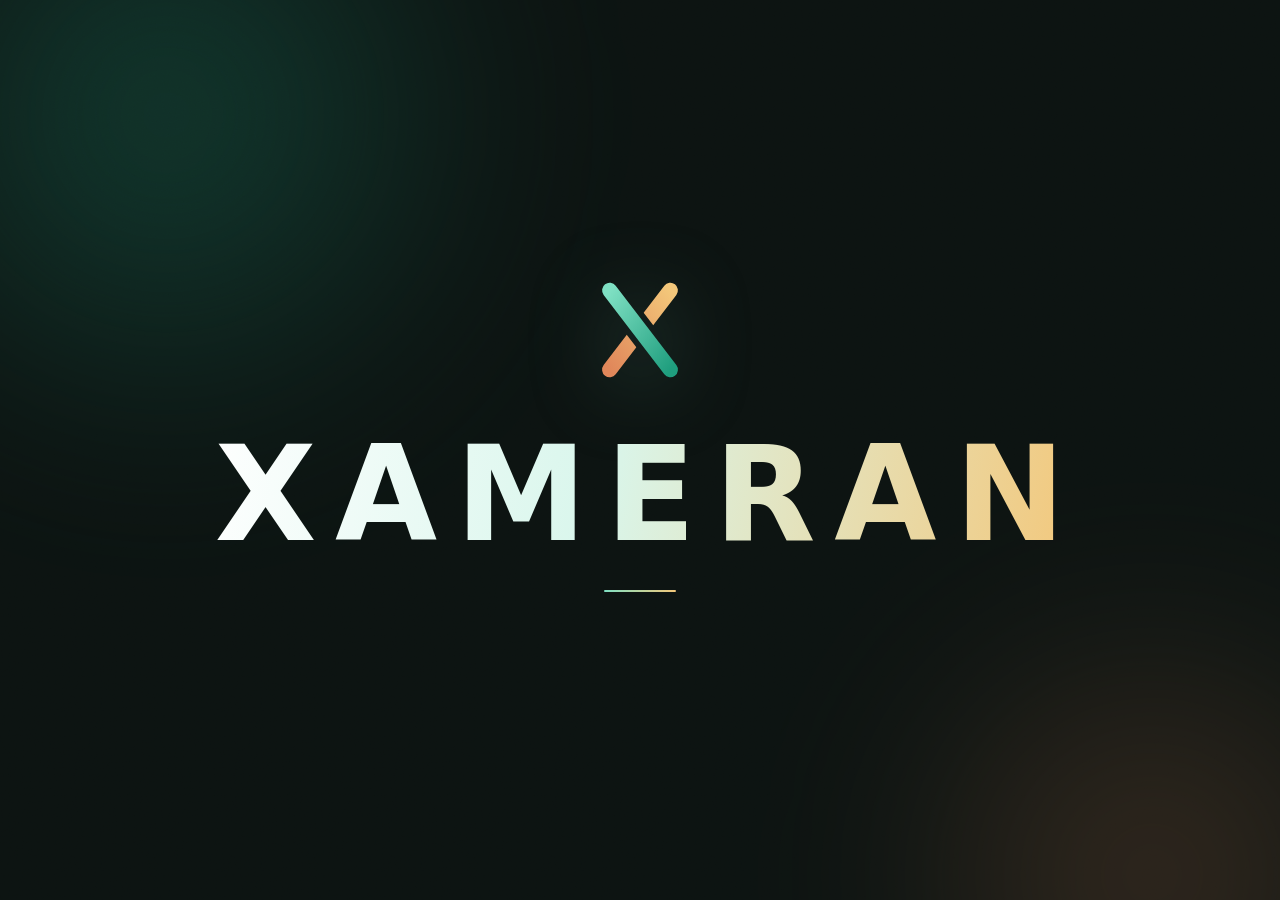
<file: index.html>
<!doctype html>
<html lang="de">
<head>
<meta charset="utf-8">
<meta name="viewport" content="width=device-width, initial-scale=1">
<title>Xameran</title>
<meta name="description" content="Xameran">
<meta name="theme-color" content="#0c1311">
<meta property="og:title" content="Xameran">
<meta property="og:image" content="https://xameran.github.io/og.png">
<link rel="icon" href="mark.svg" type="image/svg+xml">
<link rel="icon" href="icon.png" type="image/png">
<link rel="stylesheet" href="style.css">
</head>
<body>
<main class="hero">
  <div class="grain" aria-hidden="true"></div>
  <div class="center">
    <img class="mark" src="mark.svg" alt="">
    <h1 class="name">Xameran</h1>
    <div class="rule" aria-hidden="true"></div>
  </div>
</main>
</body>
</html>
</file>
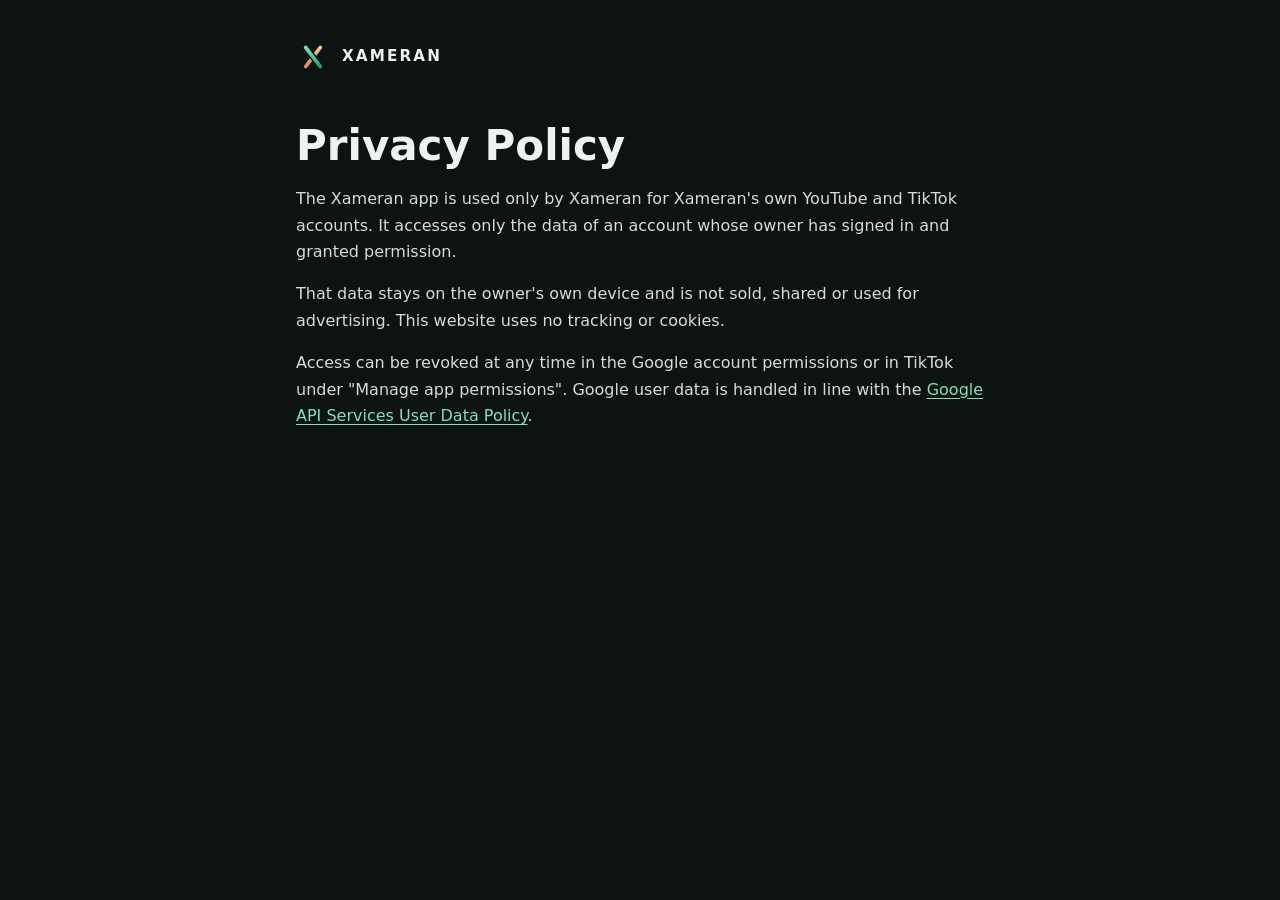
<file: privacy.html>
<!doctype html>
<html lang="en">
<head>
<meta charset="utf-8">
<meta name="viewport" content="width=device-width, initial-scale=1">
<meta name="robots" content="noindex">
<title>Privacy Policy · Xameran</title>
<meta name="theme-color" content="#0c1311">
<link rel="icon" href="mark.svg" type="image/svg+xml">
<link rel="icon" href="icon.png" type="image/png">
<link rel="stylesheet" href="style.css">
</head>
<body>
<main class="doc">
  <header class="doc-head"><img src="mark.svg" alt=""><a href="./">Xameran</a></header>
  <h1>Privacy Policy</h1>

  <p>The Xameran app is used only by Xameran for Xameran's own YouTube and TikTok accounts. It accesses only the
    data of an account whose owner has signed in and granted permission.</p>
  <p>That data stays on the owner's own device and is not sold, shared or used for advertising.
    This website uses no tracking or cookies.</p>
  <p>Access can be revoked at any time in the Google account permissions or in TikTok under "Manage app permissions".
    Google user data is handled in line with the
    <a href="https://developers.google.com/terms/api-services-user-data-policy">Google API Services User Data Policy</a>.</p>
</main>
</body>
</html>
</file>
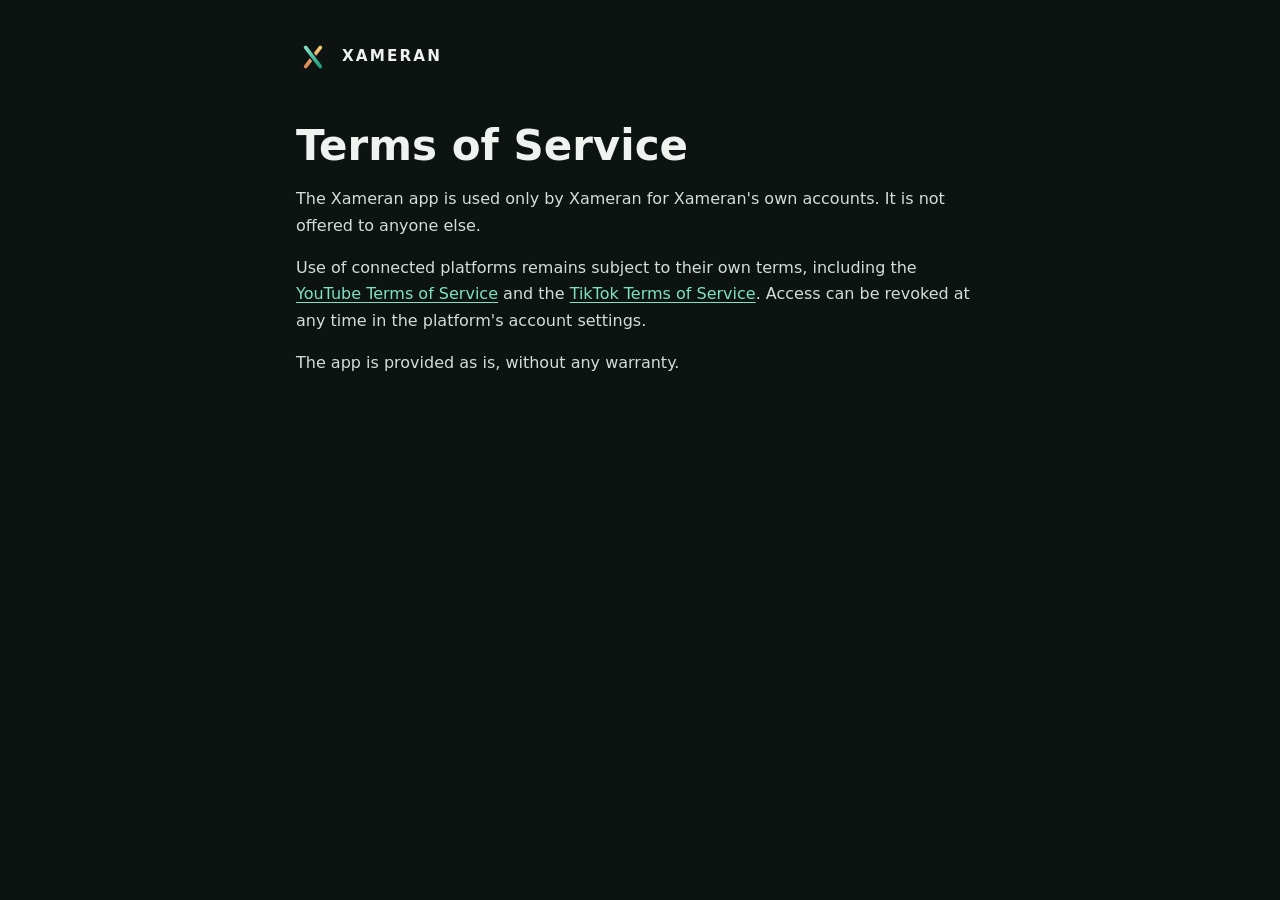
<file: terms.html>
<!doctype html>
<html lang="en">
<head>
<meta charset="utf-8">
<meta name="viewport" content="width=device-width, initial-scale=1">
<meta name="robots" content="noindex">
<title>Terms of Service · Xameran</title>
<meta name="theme-color" content="#0c1311">
<link rel="icon" href="mark.svg" type="image/svg+xml">
<link rel="icon" href="icon.png" type="image/png">
<link rel="stylesheet" href="style.css">
</head>
<body>
<main class="doc">
  <header class="doc-head"><img src="mark.svg" alt=""><a href="./">Xameran</a></header>
  <h1>Terms of Service</h1>

  <p>The Xameran app is used only by Xameran for Xameran's own accounts. It is not offered to anyone else.</p>
  <p>Use of connected platforms remains subject to their own terms, including the
    <a href="https://www.youtube.com/t/terms">YouTube Terms of Service</a> and the
    <a href="https://www.tiktok.com/legal/terms-of-service">TikTok Terms of Service</a>.
    Access can be revoked at any time in the platform's account settings.</p>
  <p>The app is provided as is, without any warranty.</p>
</main>
</body>
</html>
</file>
<file: style.css>
:root {
  --bg: #0c1311;
  --bg-2: #101b18;
  --fg: #eef3f0;
  --muted: #9aaba4;
  --line: rgba(238, 243, 240, .12);
  --mint: #7fe0c3;
  --amber: #f3c77a;
  --display: "Segoe UI Variable Display", "SF Pro Display", "Helvetica Neue", Inter, system-ui, sans-serif;
  --text: "Segoe UI Variable Text", "SF Pro Text", "Helvetica Neue", Inter, system-ui, sans-serif;
}
* { box-sizing: border-box; }
html { background: var(--bg); }
body {
  margin: 0; min-height: 100vh; color: var(--fg); background: var(--bg);
  font: 16px/1.65 var(--text); -webkit-font-smoothing: antialiased;
}
a { color: var(--mint); text-underline-offset: 3px; }
a:hover { color: var(--amber); }

/* ---------- Startseite ---------- */
.hero {
  position: relative; min-height: 100vh; display: grid; place-items: center; overflow: hidden;
  padding: 48px 16px 96px;
}
.hero::before, .hero::after {
  content: ""; position: absolute; border-radius: 50%; filter: blur(90px); opacity: .55; pointer-events: none;
}
.hero::before {
  width: 62vmax; height: 62vmax; left: -18vmax; top: -22vmax;
  background: radial-gradient(circle, rgba(31,158,126,.55), transparent 65%);
  animation: drift 26s ease-in-out infinite alternate;
}
.hero::after {
  width: 52vmax; height: 52vmax; right: -16vmax; bottom: -24vmax;
  background: radial-gradient(circle, rgba(224,135,90,.40), transparent 65%);
  animation: drift 32s ease-in-out infinite alternate-reverse;
}
@keyframes drift { to { transform: translate(6vmax, 4vmax) scale(1.08); } }

.grain {
  position: absolute; inset: 0; pointer-events: none; opacity: .07; mix-blend-mode: overlay;
  background-image: url("data:image/svg+xml,%3Csvg xmlns='http://www.w3.org/2000/svg' width='160' height='160'%3E%3Cfilter id='n'%3E%3CfeTurbulence type='fractalNoise' baseFrequency='.85' numOctaves='3' stitchTiles='stitch'/%3E%3C/filter%3E%3Crect width='100%25' height='100%25' filter='url(%23n)'/%3E%3C/svg%3E");
}
.center { position: relative; z-index: 1; text-align: center; }
.mark {
  width: clamp(88px, 16vw, 140px); height: auto; display: block; margin: 0 auto 28px;
  filter: drop-shadow(0 12px 40px rgba(127,224,195,.25));
  animation: rise 1.1s cubic-bezier(.2,.7,.2,1) both;
}
.name {
  margin: 0; font-family: var(--display); font-weight: 700; line-height: 1;
  font-size: clamp(44px, 12vw, 132px); letter-spacing: .14em; text-transform: uppercase;
  padding-left: .14em; /* gleicht das Letter-Spacing am Ende optisch aus */
  background: linear-gradient(100deg, #ffffff 0%, #d9f6ec 45%, var(--amber) 100%);
  -webkit-background-clip: text; background-clip: text; color: transparent;
  animation: rise 1.1s .12s cubic-bezier(.2,.7,.2,1) both;
}
.rule {
  width: 72px; height: 2px; margin: 30px auto 0; border-radius: 2px;
  background: linear-gradient(90deg, var(--mint), var(--amber));
  animation: grow 1s .35s cubic-bezier(.2,.7,.2,1) both;
}
@keyframes rise { from { opacity: 0; transform: translateY(18px); } }
@keyframes grow { from { transform: scaleX(0); } }

.foot {
  position: absolute; left: 0; right: 0; bottom: 0; z-index: 1;
  display: flex; justify-content: center; gap: 28px; padding: 22px 16px;
  font-size: .85rem; letter-spacing: .06em;
}
.foot a { color: var(--muted); text-decoration: none; }
.foot a:hover { color: var(--fg); }

/* ---------- Rechtstexte ---------- */
.doc { max-width: 720px; margin: 0 auto; padding: 40px 16px 80px; }
.doc-head { display: flex; align-items: center; gap: 12px; margin-bottom: 48px; }
.doc-head img { width: 34px; height: 34px; }
.doc-head a {
  color: var(--fg); text-decoration: none; font-family: var(--display);
  font-weight: 700; letter-spacing: .14em; text-transform: uppercase; font-size: .95rem;
}
.doc h1 { font-family: var(--display); font-size: clamp(30px, 6vw, 42px); line-height: 1.15; margin: 0 0 6px; }
.doc .muted { color: var(--muted); font-size: .9rem; margin: 0 0 36px; }
.doc h2 { font-family: var(--display); font-size: 1.1rem; margin: 34px 0 6px; color: var(--mint); }
.doc p, .doc li { color: #d4ddd9; }
.doc ul { padding-left: 1.2em; }
.doc nav { margin-top: 56px; padding-top: 18px; border-top: 1px solid var(--line); display: flex; gap: 22px; flex-wrap: wrap; font-size: .9rem; }
.doc nav a { color: var(--muted); text-decoration: none; }
.doc nav a:hover { color: var(--fg); }

@media (prefers-reduced-motion: reduce) {
  *, *::before, *::after { animation: none !important; }
}
</file>
